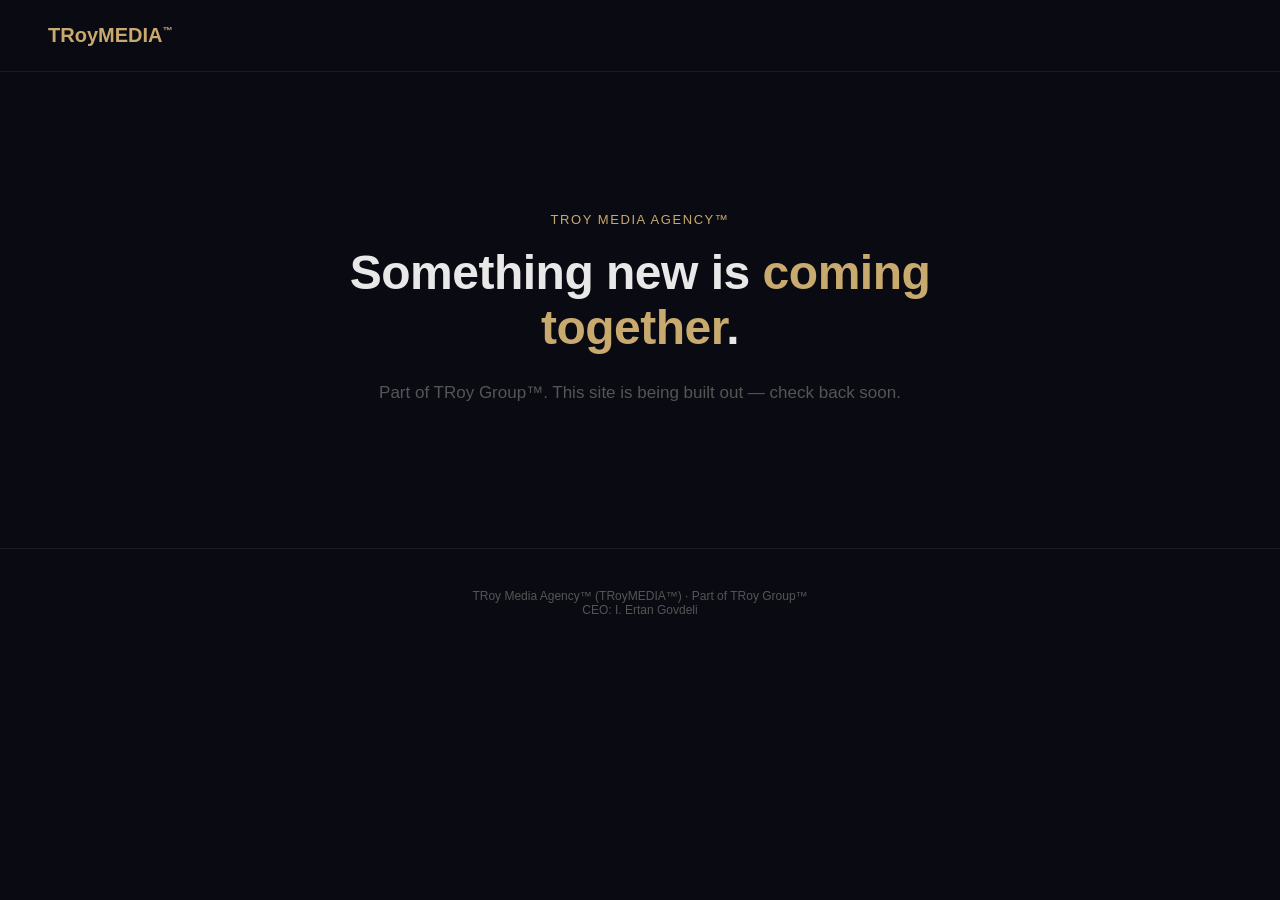
<file: index.html>
<!DOCTYPE html>
<html lang="en">
<head>
  <meta charset="UTF-8" />
  <meta name="viewport" content="width=device-width, initial-scale=1.0" />
  <title>TRoy Media Agency™ — TRoyMEDIA</title>
  <style>
    :root {
      --bg: #0a0a12;
      --accent: #c8a96e;
      --text: #e8e8e8;
      --muted: #555;
      --border: #1a1a24;
    }
    * { box-sizing: border-box; margin: 0; padding: 0; }
    body { background: var(--bg); color: var(--text); font-family: "Helvetica Neue", Arial, sans-serif; }

    nav {
      display: flex;
      justify-content: space-between;
      align-items: center;
      padding: 24px 48px;
      border-bottom: 1px solid var(--border);
    }
    .nav-logo { font-size: 20px; font-weight: 700; color: var(--accent); }
    .nav-logo sup { font-size: 10px; }

    .hero {
      max-width: 800px;
      margin: 140px auto;
      padding: 0 48px;
      text-align: center;
    }
    .hero .eyebrow { color: var(--accent); font-size: 13px; letter-spacing: 0.12em; text-transform: uppercase; margin-bottom: 18px; }
    .hero h1 { font-size: 48px; font-weight: 700; line-height: 1.15; letter-spacing: -0.5px; }
    .hero h1 span { color: var(--accent); }
    .hero p { font-size: 17px; color: var(--muted); margin: 24px auto 0; line-height: 1.7; max-width: 560px; }

    footer {
      text-align: center;
      padding: 40px;
      color: var(--muted);
      font-size: 12px;
      border-top: 1px solid var(--border);
    }

    @media (max-width: 700px) {
      .hero h1 { font-size: 32px; }
      nav { padding: 16px 24px; }
      .hero { padding: 0 24px; margin: 100px auto; }
    }
  </style>
</head>
<body>
  <nav>
    <div class="nav-logo">TRoyMEDIA<sup>™</sup></div>
  </nav>

  <section class="hero">
    <div class="eyebrow">TRoy Media Agency™</div>
    <h1>Something new is <span>coming together</span>.</h1>
    <p>
      Part of TRoy Group™. This site is being built out — check back soon.
    </p>
  </section>

  <footer>
    TRoy Media Agency™ (TRoyMEDIA™) · Part of TRoy Group™<br />
    CEO: I. Ertan Govdeli
  </footer>
</body>
</html>
</file>
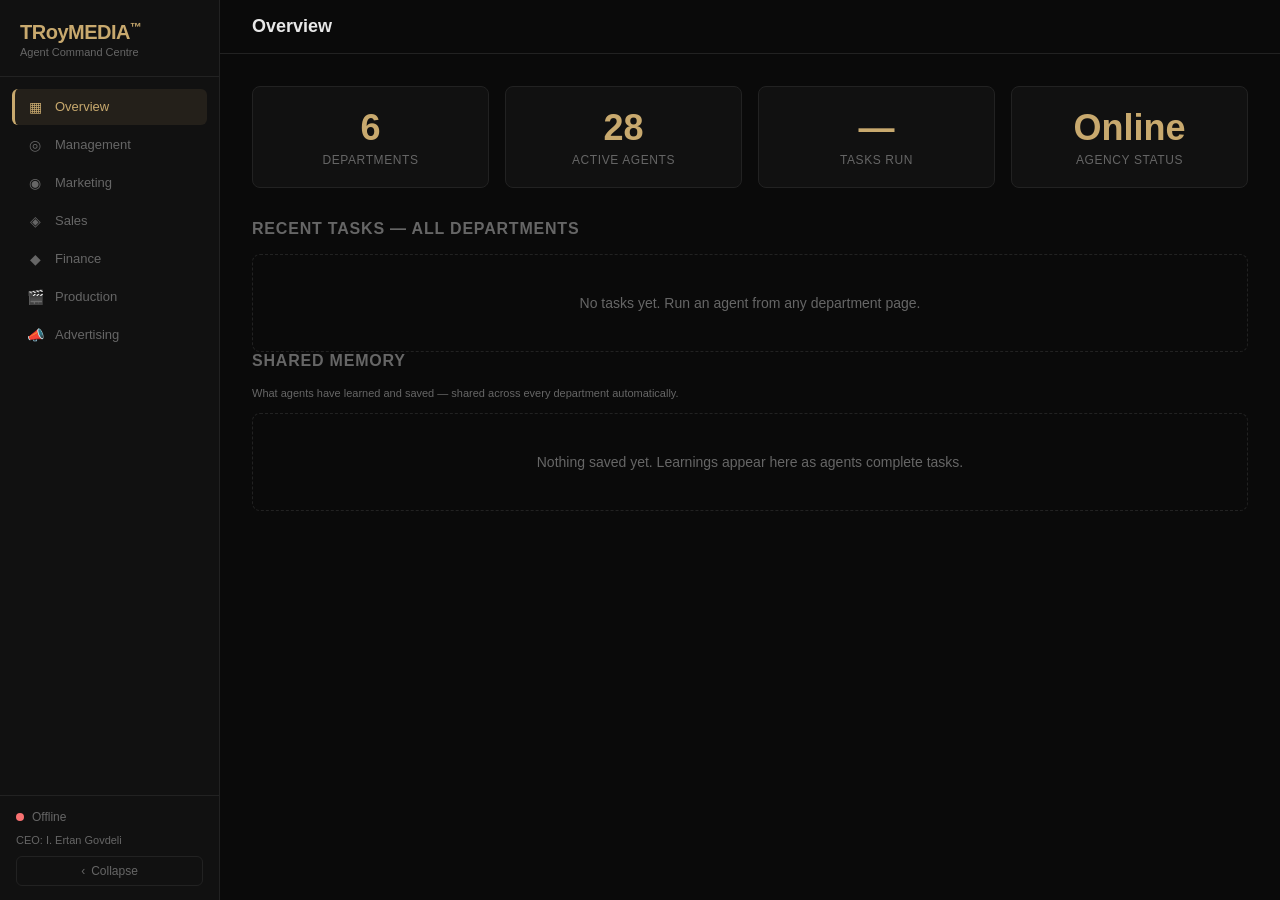
<file: dashboard/index.html>
<!DOCTYPE html>
<html lang="en">
<head>
  <meta charset="UTF-8" />
  <meta name="viewport" content="width=device-width, initial-scale=1.0" />
  <title>TRoyMEDIA™ — Agent Command Centre</title>
  <link rel="stylesheet" href="style.css" />
</head>
<body>
  <div class="app-shell">
    <aside class="sidebar">
      <div class="sidebar-logo">TRoyMEDIA<span class="tm">™</span></div>
      <div class="sidebar-sub">Agent Command Centre</div>
      <nav class="page-nav">
        <a href="#/overview" class="nav-item" data-page="overview"><span class="nav-icon">▦</span>Overview</a>
        <a href="#/management" class="nav-item" data-page="management"><span class="nav-icon">◎</span>Management</a>
        <a href="#/marketing" class="nav-item" data-page="marketing"><span class="nav-icon">◉</span>Marketing</a>
        <a href="#/sales" class="nav-item" data-page="sales"><span class="nav-icon">◈</span>Sales</a>
        <a href="#/finance" class="nav-item" data-page="finance"><span class="nav-icon">◆</span>Finance</a>
        <a href="#/production" class="nav-item" data-page="production"><span class="nav-icon">🎬</span>Production</a>
        <a href="#/advertising" class="nav-item" data-page="advertising"><span class="nav-icon">📣</span>Advertising</a>
      </nav>
      <div class="sidebar-footer">
        <div class="sidebar-status">
          <div id="status-dot" class="status-dot" title="System status"></div>
          <span id="status-label">Checking…</span>
        </div>
        <span class="sidebar-ceo">CEO: I. Ertan Govdeli</span>
        <button type="button" id="sidebar-collapse-btn" class="sidebar-collapse-btn" title="Collapse sidebar">
          <span id="collapse-icon">‹</span>
          <span id="collapse-label">Collapse</span>
        </button>
      </div>
    </aside>

    <div class="content-wrap">
      <header>
        <div class="header-inner">
          <div class="header-title" id="page-title">Overview</div>
        </div>
      </header>

      <main>

        <!-- ═══ OVERVIEW ═══ -->
        <div class="page" id="page-overview">
          <section class="kpi-row">
            <div class="kpi-card"><div class="kpi-value">6</div><div class="kpi-label">Departments</div></div>
            <div class="kpi-card"><div class="kpi-value">28</div><div class="kpi-label">Active Agents</div></div>
            <div class="kpi-card"><div class="kpi-value" id="tasks-count">—</div><div class="kpi-label">Tasks Run</div></div>
            <div class="kpi-card"><div class="kpi-value" id="uptime">Online</div><div class="kpi-label">Agency Status</div></div>
          </section>

          <section class="task-section">
            <h2>Recent Tasks — All Departments</h2>
            <div id="task-list"><p class="empty-state">No tasks yet. Run an agent from any department page.</p></div>
          </section>

          <section class="task-section">
            <h2>Shared Memory <span id="memory-count" class="orders-revenue"></span></h2>
            <p class="dept-note" style="margin-bottom:12px;">What agents have learned and saved — shared across every department automatically.</p>
            <div id="memory-list"><p class="empty-state">Nothing saved yet. Learnings appear here as agents complete tasks.</p></div>
          </section>
        </div>

        <!-- ═══ MANAGEMENT (Orchestrator) ═══ -->
        <div class="page" id="page-management">
          <section class="orchestrator-bar">
            <div class="orch-label">
              <span class="orch-icon">◎</span>
              <span>Core Orchestrator — CEO Assistant</span>
              <span class="orch-sub">DELEGATE · REVIEW · FINAL_QA</span>
            </div>
            <div class="orch-actions">
              <div class="brief-input-wrap">
                <textarea id="brief-input" class="brief-input" placeholder="Enter a brief… (Ctrl+Enter to run)" rows="4"></textarea>
              </div>
              <button class="run-btn orch-btn" id="brief-btn" data-dept="orchestrator" data-task="intake_brief">Run Brief</button>
            </div>
          </section>
          <section class="task-section">
            <h2>Recent Management Runs</h2>
            <div id="dept-task-list-orchestrator"><p class="empty-state">No briefs run yet.</p></div>
          </section>
        </div>

        <!-- ═══ MARKETING ═══ -->
        <div class="page" id="page-marketing">
          <div class="dept-card dept-card-solo" data-dept="marketing">
            <div class="dept-header"><span class="dept-icon">◉</span><span class="dept-name">Marketing</span></div>
            <ul class="agent-list">
              <li class="agent-head">Head of the AI Marketing Department <span class="skill-tags">TREND_SCRAPE · CONTENT_GEN · PUBLICITY_AUDIT</span></li>
              <li>Entertainment Trend Researcher</li>
              <li>Content Creator</li>
              <li>Press &amp; Publicity Relations Manager</li>
              <li>Audience &amp; Analytics Reporter</li>
            </ul>
            <div class="btn-group">
              <button class="run-btn" data-dept="marketing" data-task="run_campaign">Run Campaign</button>
              <button class="run-btn skill-btn" data-dept="marketing" data-task="trend_scrape">Trend Scrape</button>
              <button class="run-btn skill-btn" data-dept="marketing" data-task="content_gen">Content Gen</button>
              <button class="run-btn skill-btn" data-dept="marketing" data-task="publicity_audit">Publicity Audit</button>
            </div>
          </div>
          <section class="task-section">
            <h2>Recent Marketing Runs</h2>
            <div id="dept-task-list-marketing"><p class="empty-state">No tasks run yet.</p></div>
          </section>
        </div>

        <!-- ═══ SALES ═══ -->
        <div class="page" id="page-sales">
          <div class="dept-card dept-card-solo" data-dept="sales">
            <div class="dept-header"><span class="dept-icon">◈</span><span class="dept-name">Sales &amp; Distribution</span></div>
            <ul class="agent-list">
              <li class="agent-head">Head of the AI Sales &amp; Distribution Department <span class="skill-tags">PITCH_DEVELOPMENT · DISTRIBUTION_DEAL</span></li>
              <li>Pitch Developer</li>
              <li>Distribution Researcher</li>
              <li>Deal Negotiator</li>
              <li>Client &amp; Talent Relations Manager</li>
            </ul>
            <div class="btn-group">
              <button class="run-btn" data-dept="sales" data-task="run_pipeline">Run Pipeline</button>
              <button class="run-btn skill-btn" data-dept="sales" data-task="pitch_development">Pitch Development</button>
              <button class="run-btn skill-btn" data-dept="sales" data-task="distribution_deal">Distribution Deal</button>
              <button class="run-btn skill-btn" data-dept="sales" data-task="objection_handler">Objection Handler</button>
            </div>
          </div>
          <section class="task-section">
            <h2>Recent Sales Runs</h2>
            <div id="dept-task-list-sales"><p class="empty-state">No tasks run yet.</p></div>
          </section>
        </div>

        <!-- ═══ FINANCE ═══ -->
        <div class="page" id="page-finance">
          <div class="dept-card dept-card-solo" data-dept="finance">
            <div class="dept-header"><span class="dept-icon">◆</span><span class="dept-name">Finance</span></div>
            <ul class="agent-list">
              <li class="agent-head">Head of the AI Finance Department <span class="skill-tags">PRODUCTION_BUDGET · ROYALTY_TRACKING</span></li>
              <li>Production Budget Planner</li>
              <li>Royalty &amp; Payments Clerk</li>
              <li>Invoice Manager</li>
              <li>Cost Optimizer</li>
            </ul>
            <div class="btn-group">
              <button class="run-btn" data-dept="finance" data-task="generate_report">Run Report</button>
              <button class="run-btn skill-btn" data-dept="finance" data-task="production_budget">Production Budget</button>
              <button class="run-btn skill-btn" data-dept="finance" data-task="royalty_tracking">Royalty Tracking</button>
            </div>
          </div>
          <section class="task-section">
            <h2>Recent Finance Runs</h2>
            <div id="dept-task-list-finance"><p class="empty-state">No tasks run yet.</p></div>
          </section>
        </div>

        <!-- ═══ PRODUCTION ═══ -->
        <div class="page" id="page-production">
          <div class="dept-card dept-card-solo" data-dept="production">
            <div class="dept-header"><span class="dept-icon">🎬</span><span class="dept-name">Production &amp; Casting</span></div>
            <ul class="agent-list">
              <li class="agent-head">Head of Production &amp; Casting</li>
              <li>Casting Director</li>
              <li>Production Coordinator</li>
              <li>Talent Support Manager</li>
              <li>Script Development Specialist</li>
              <li>Crew Support Manager</li>
            </ul>
            <div class="btn-group">
              <button class="run-btn" data-dept="production" data-task="run_task">Run Task</button>
              <button class="run-btn skill-btn" data-dept="production" data-task="casting_call">Casting Call</button>
              <button class="run-btn skill-btn" data-dept="production" data-task="production_schedule">Production Schedule</button>
              <button class="run-btn skill-btn" data-dept="production" data-task="talent_support">Talent Support</button>
              <button class="run-btn skill-btn" data-dept="production" data-task="script_development">Script Development</button>
              <button class="run-btn skill-btn" data-dept="production" data-task="crew_support">Crew Support</button>
            </div>
          </div>
          <section class="task-section">
            <h2>Recent Production Runs</h2>
            <div id="dept-task-list-production"><p class="empty-state">No tasks run yet.</p></div>
          </section>
        </div>

        <!-- ═══ ADVERTISING ═══ -->
        <div class="page" id="page-advertising">
          <div class="dept-card dept-card-solo" data-dept="advertising">
            <div class="dept-header"><span class="dept-icon">📣</span><span class="dept-name">Advertising</span></div>
            <ul class="agent-list">
              <li class="agent-head">Head of the AI Advertising Department <span class="skill-tags">AD_CAMPAIGN_STRATEGY · CREATIVE_CONCEPT · MEDIA_PLANNING</span></li>
              <li>Creative Director</li>
              <li>Media Planner &amp; Buyer</li>
              <li>Copywriter</li>
              <li>Account Strategist</li>
              <li>AI Video Production Specialist</li>
            </ul>
            <div class="btn-group">
              <button class="run-btn" data-dept="advertising" data-task="run_campaign">Run Campaign</button>
              <button class="run-btn skill-btn" data-dept="advertising" data-task="ad_campaign_strategy">Campaign Strategy</button>
              <button class="run-btn skill-btn" data-dept="advertising" data-task="creative_concept">Creative Concept</button>
              <button class="run-btn skill-btn" data-dept="advertising" data-task="media_planning">Media Planning</button>
              <button class="run-btn skill-btn" data-dept="advertising" data-task="video_ad_production">Video Ad Production</button>
            </div>
            <p class="dept-note">Builds real ad campaigns for client companies and products — separate from Marketing, which promotes TRoyMEDIA's own productions and talent.</p>
          </div>
          <section class="task-section">
            <h2>Recent Advertising Runs</h2>
            <div id="dept-task-list-advertising"><p class="empty-state">No tasks run yet.</p></div>
          </section>
        </div>

      </main>
    </div>
  </div>

  <script src="app.js"></script>
</body>
</html>
</file>
<file: dashboard/style.css>
:root {
  --bg: #0a0a0a;
  --surface: #111111;
  --border: #222222;
  --accent: #c8a96e;
  --accent-dim: #8a6e3e;
  --text: #e8e8e8;
  --text-muted: #666666;
  --success: #4ade80;
  --error: #f87171;
  --font: "Inter", "Helvetica Neue", sans-serif;
}

* { box-sizing: border-box; margin: 0; padding: 0; }

body {
  background: var(--bg);
  color: var(--text);
  font-family: var(--font);
  min-height: 100vh;
  overflow: hidden;
}

.tm { font-size: 12px; vertical-align: super; }

/* ─── App shell: sidebar + content ──────────────────────────────────────── */

.app-shell {
  display: flex;
  height: 100vh;
}

.sidebar {
  width: 220px;
  flex-shrink: 0;
  background: var(--surface);
  border-right: 1px solid var(--border);
  display: flex;
  flex-direction: column;
  transition: width 0.2s;
  overflow: hidden;
}

.app-shell.collapsed .sidebar { width: 64px; }

.sidebar-logo {
  font-size: 20px;
  font-weight: 700;
  letter-spacing: -0.5px;
  color: var(--accent);
  padding: 20px 20px 2px;
  white-space: nowrap;
}

.sidebar-sub {
  font-size: 11px;
  color: var(--text-muted);
  padding: 0 20px 18px;
  border-bottom: 1px solid var(--border);
  white-space: nowrap;
}

.app-shell.collapsed .sidebar-sub,
.app-shell.collapsed .sidebar-logo .tm + * { display: none; }

.page-nav {
  display: flex;
  flex-direction: column;
  gap: 2px;
  padding: 12px;
  flex: 1;
  overflow-y: auto;
}

.nav-item {
  display: flex;
  align-items: center;
  gap: 12px;
  color: var(--text-muted);
  font-size: 13px;
  text-decoration: none;
  padding: 10px 12px;
  border-radius: 6px;
  border-left: 3px solid transparent;
  white-space: nowrap;
  transition: color 0.15s, background 0.15s, border-color 0.15s;
}

.nav-icon { font-size: 14px; width: 16px; text-align: center; flex-shrink: 0; }

.nav-item:hover { color: var(--text); background: rgba(200, 169, 110, 0.06); }

.nav-item.active {
  color: var(--accent);
  background: rgba(200, 169, 110, 0.1);
  border-left-color: var(--accent);
}

.sidebar-footer {
  border-top: 1px solid var(--border);
  padding: 14px 16px;
  display: flex;
  flex-direction: column;
  gap: 10px;
}

.sidebar-status {
  display: flex;
  align-items: center;
  gap: 8px;
  font-size: 12px;
  color: var(--text-muted);
  white-space: nowrap;
}

.status-dot {
  width: 8px;
  height: 8px;
  border-radius: 50%;
  background: var(--text-muted);
  transition: background 0.3s;
  flex-shrink: 0;
}

.status-dot.online { background: var(--success); box-shadow: 0 0 8px var(--success); }
.status-dot.offline { background: var(--error); }

.sidebar-ceo {
  font-size: 11px;
  color: var(--text-muted);
  white-space: nowrap;
}

.sidebar-collapse-btn {
  display: flex;
  align-items: center;
  justify-content: center;
  gap: 6px;
  background: transparent;
  border: 1px solid var(--border);
  color: var(--text-muted);
  border-radius: 6px;
  padding: 7px;
  font-size: 12px;
  cursor: pointer;
  transition: border-color 0.2s, color 0.2s;
}

.sidebar-collapse-btn:hover { border-color: var(--accent-dim); color: var(--accent); }

.app-shell.collapsed .sidebar-sub,
.app-shell.collapsed .sidebar-status span:not(.status-dot),
.app-shell.collapsed .sidebar-ceo,
.app-shell.collapsed .nav-item span:not(.nav-icon),
.app-shell.collapsed #collapse-label {
  display: none;
}

.app-shell.collapsed #collapse-icon { transform: rotate(180deg); }

.content-wrap {
  flex: 1;
  display: flex;
  flex-direction: column;
  min-width: 0;
  overflow: hidden;
}

header {
  border-bottom: 1px solid var(--border);
  padding: 16px 32px;
  flex-shrink: 0;
}

.header-inner { display: flex; align-items: center; }

.header-title { font-size: 18px; font-weight: 600; }

.page { display: none; }

.dept-card-solo { max-width: 640px; }

main { flex: 1; overflow-y: auto; padding: 32px; }

.kpi-row {
  display: grid;
  grid-template-columns: repeat(4, 1fr);
  gap: 16px;
  margin-bottom: 32px;
}

.kpi-card {
  background: var(--surface);
  border: 1px solid var(--border);
  border-radius: 8px;
  padding: 20px;
  text-align: center;
}

.kpi-value {
  font-size: 36px;
  font-weight: 700;
  color: var(--accent);
}

.kpi-label {
  font-size: 12px;
  color: var(--text-muted);
  margin-top: 4px;
  text-transform: uppercase;
  letter-spacing: 0.05em;
}

.departments-grid {
  display: grid;
  grid-template-columns: repeat(5, 1fr);
  gap: 16px;
  margin-bottom: 40px;
}

.dept-card {
  background: var(--surface);
  border: 1px solid var(--border);
  border-radius: 8px;
  padding: 20px;
  display: flex;
  flex-direction: column;
  gap: 12px;
  transition: border-color 0.2s;
}

.dept-card:hover { border-color: var(--accent-dim); }

.dept-header {
  display: flex;
  align-items: center;
  gap: 8px;
}

.dept-icon {
  color: var(--accent);
  font-size: 16px;
}

.dept-name {
  font-weight: 600;
  font-size: 14px;
}

.agent-list {
  list-style: none;
  flex: 1;
}

.agent-list li {
  font-size: 12px;
  color: var(--text-muted);
  padding: 4px 0;
  border-bottom: 1px solid var(--border);
}

.agent-list li:last-child { border-bottom: none; }

.agent-head {
  color: var(--accent) !important;
  font-weight: 600;
}

.skill-tags {
  font-size: 10px;
  color: var(--text-muted);
  font-weight: 400;
  display: block;
  margin-top: 2px;
  letter-spacing: 0.03em;
}

.btn-group {
  display: flex;
  flex-direction: column;
  gap: 6px;
}

.skill-btn {
  font-size: 11px;
  padding: 6px 12px;
  opacity: 0.7;
}

.skill-btn:hover { opacity: 1; }

.dept-note {
  font-size: 11px;
  color: var(--text-muted);
  line-height: 1.4;
  margin-top: 4px;
}

/* Orchestrator bar */
.orchestrator-bar {
  background: var(--surface);
  border: 1px solid var(--accent-dim);
  border-radius: 8px;
  padding: 20px;
  margin-bottom: 24px;
  display: flex;
  flex-direction: column;
  gap: 14px;
}

.orch-label {
  display: flex;
  align-items: center;
  gap: 10px;
}

.orch-icon {
  color: var(--accent);
  font-size: 18px;
}

.orch-label span:nth-child(2) {
  font-weight: 600;
  font-size: 14px;
}

.orch-sub {
  font-size: 11px;
  color: var(--text-muted);
  letter-spacing: 0.05em;
}

.orch-actions {
  display: flex;
  flex-direction: column;
  gap: 10px;
}

.brief-input {
  width: 100%;
  background: var(--bg);
  border: 1px solid var(--border);
  border-radius: 6px;
  color: var(--text);
  padding: 12px 14px;
  font-size: 14px;
  font-family: inherit;
  line-height: 1.5;
  min-height: 96px;
  resize: vertical;
  outline: none;
}

.brief-input:focus { border-color: var(--accent-dim); }

.brief-input-wrap { position: relative; }
.brief-input-wrap .brief-input { padding-right: 46px; }

.mic-btn {
  position: absolute;
  top: 10px;
  right: 10px;
  width: 30px;
  height: 30px;
  border-radius: 50%;
  border: 1px solid var(--border);
  background: var(--bg);
  color: var(--text-muted);
  font-size: 14px;
  cursor: pointer;
  display: flex;
  align-items: center;
  justify-content: center;
  transition: background 0.15s, border-color 0.15s, color 0.15s;
  user-select: none;
}

.mic-btn:hover { border-color: var(--accent-dim); color: var(--accent); }

.mic-btn.recording {
  background: var(--error);
  border-color: var(--error);
  color: #fff;
  animation: mic-pulse 1s ease-in-out infinite;
}

@keyframes mic-pulse {
  0%, 100% { box-shadow: 0 0 0 0 rgba(248, 113, 113, 0.5); }
  50% { box-shadow: 0 0 0 6px rgba(248, 113, 113, 0); }
}

.mic-status {
  display: none;
  position: absolute;
  top: 46px;
  right: 10px;
  font-size: 11px;
  font-weight: 600;
  color: var(--error);
  background: var(--bg);
  border: 1px solid var(--error);
  border-radius: 999px;
  padding: 3px 10px;
  white-space: nowrap;
  animation: mic-status-blink 1s ease-in-out infinite;
}

.mic-status.visible { display: block; }

@keyframes mic-status-blink {
  0%, 100% { opacity: 1; }
  50% { opacity: 0.5; }
}

.orch-btn {
  align-self: flex-end;
  width: auto;
  white-space: nowrap;
  padding: 10px 24px;
  font-size: 13px;
}

.run-btn {
  background: transparent;
  border: 1px solid var(--accent-dim);
  color: var(--accent);
  padding: 8px 12px;
  border-radius: 4px;
  font-size: 12px;
  cursor: pointer;
  transition: background 0.2s;
  width: 100%;
}

.run-btn:hover { background: rgba(200, 169, 110, 0.1); }

.task-section h2 {
  font-size: 16px;
  font-weight: 600;
  margin-bottom: 16px;
  color: var(--text-muted);
  text-transform: uppercase;
  letter-spacing: 0.05em;
}

.empty-state {
  color: var(--text-muted);
  font-size: 14px;
  text-align: center;
  padding: 40px;
  border: 1px dashed var(--border);
  border-radius: 8px;
}

.task-item {
  background: var(--surface);
  border: 1px solid var(--border);
  border-radius: 6px;
  padding: 14px 16px;
  margin-bottom: 8px;
  display: flex;
  align-items: center;
  gap: 12px;
}

.task-item.clickable { cursor: pointer; }
.task-item.clickable:hover { border-color: var(--accent-dim); }

.task-toggle {
  width: 12px;
  color: var(--text-muted);
  font-size: 10px;
  text-align: center;
}

.task-dept {
  font-size: 11px;
  color: var(--accent);
  text-transform: uppercase;
  letter-spacing: 0.05em;
  min-width: 80px;
}

.task-name { font-size: 13px; flex: 1; }

.task-status {
  font-size: 11px;
  padding: 2px 8px;
  border-radius: 999px;
  border: 1px solid;
}

.task-status.queued { color: var(--text-muted); border-color: var(--border); }
.task-status.running { color: var(--accent); border-color: var(--accent-dim); }
.task-status.completed { color: var(--success); border-color: var(--success); }
.task-status.failed { color: var(--error); border-color: var(--error); }

/* Order statuses (Client Orders panel) */
.task-status.pending_payment { color: var(--text-muted); border-color: var(--border); }
.task-status.paid { color: var(--accent); border-color: var(--accent-dim); }
.task-status.task_queued { color: var(--success); border-color: var(--success); }

.task-time { font-size: 11px; color: var(--text-muted); }

.orders-revenue {
  text-transform: none;
  letter-spacing: normal;
  color: var(--accent);
  font-size: 13px;
  font-weight: 400;
}

.task-detail {
  display: none;
  background: var(--bg);
  border: 1px solid var(--border);
  border-top: none;
  border-radius: 0 0 6px 6px;
  margin: -8px 0 8px;
  padding: 12px 16px 16px;
}

.task-detail.open { display: block; }

.task-detail-label {
  font-size: 10px;
  color: var(--text-muted);
  text-transform: uppercase;
  letter-spacing: 0.05em;
  margin: 8px 0 4px;
}

.task-detail-label:first-child { margin-top: 0; }

.task-detail pre {
  font-family: "SFMono-Regular", Consolas, monospace;
  font-size: 12px;
  color: var(--text);
  white-space: pre-wrap;
  word-break: break-word;
  max-height: 320px;
  overflow-y: auto;
  margin: 0;
}

@media (max-width: 900px) {
  .departments-grid { grid-template-columns: repeat(2, 1fr); }
  .kpi-row { grid-template-columns: repeat(2, 1fr); }
}

@media (max-width: 500px) {
  .departments-grid { grid-template-columns: 1fr; }
  .kpi-row { grid-template-columns: repeat(2, 1fr); }
  main { padding: 16px; }
}
</file>
